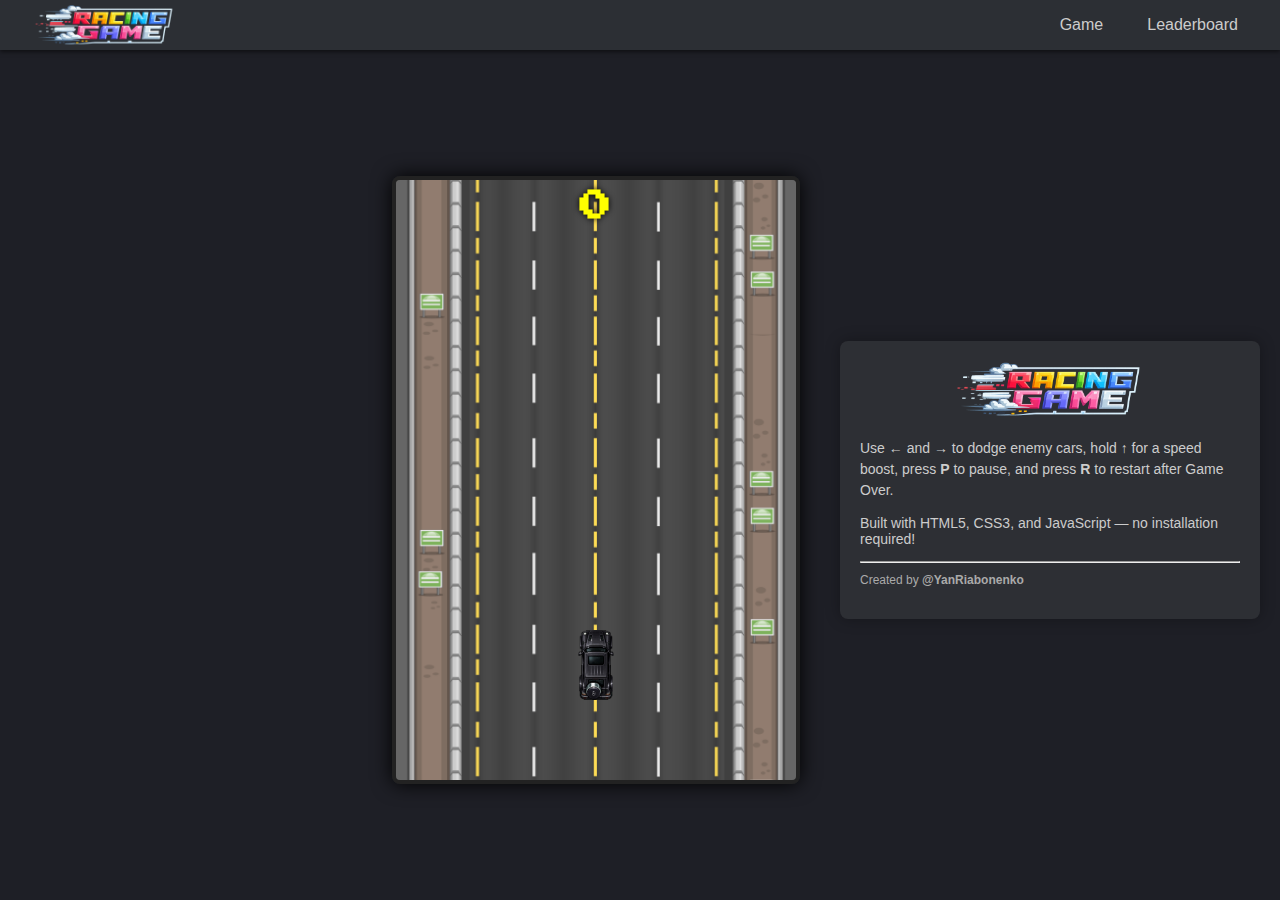
<file: index.html>
<!DOCTYPE html>
<html lang="en">
<head>
  <meta charset="UTF-8">
  <meta name="viewport" content="width=device-width, initial-scale=1.0, maximum-scale=1.0, user-scalable=no">
  <title>Racing Game</title>
  <link rel="preconnect" href="https://fonts.googleapis.com">
  <link rel="preconnect" href="https://fonts.gstatic.com" crossorigin>
  <link href="https://fonts.googleapis.com/css2?family=Press+Start+2P&family=Quantico:wght@400;700&display=swap" rel="stylesheet">
  <link rel="stylesheet" href="css/style.css">
  <link rel="stylesheet" href="css/game.css">
</head>
<body>
  <header>
    <div class="logo">
      <a href="index.html">
        <img src="assets/images/logo.svg" alt="Racing Game Logo" class="logo-img">
      </a>
    </div>
    <nav>
      <a href="index.html">Game</a>
      <a href="leaderboard.html">Leaderboard</a>
    </nav>
  </header>

  <div class="full-layout">
    <div class="canvas-column">
      <div class="canvas-wrapper">
        <canvas id="gameCanvas" width="400" height="600"></canvas>
        
        <!-- Game Over Overlay -->
        <div id="gameOverBackdrop" class="hidden"></div>
        <div id="gameOverScreen" class="hidden">
        <div class="score-block">
          <div class="label">SCORE</div>
          <div class="value" id="finalScore">0</div>
          <div class="label">BEST</div>
          <div class="value" id="bestScoreDisplay">0</div>
        </div>
        <div class="button-row">
          <button id="restartBtn">RESTART</button>
          <button id="shareBtn">SHARE</button>
        </div>
        <button id="leaderboardBtn">ADD TO LEADERBOARD</button>
        </div>
        
        <!-- Pause Overlay -->
        <div id="pauseOverlay" class="hidden">
          <div class="pause-screen">
            <h2>PAUSED</h2>
            <p>Press P to continue</p>
            <button id="resumeBtn">RESUME</button>
          </div>
        </div>
        
        <!-- Mobile Controls -->
        <div id="mobileControls" class="mobile-controls hidden">
          <button id="mobilePause" class="mobile-btn pause-btn pause-btn-top-left" aria-label="Pause">
            <img src="assets/images/pause-icon.svg" alt="Pause" class="pause-icon">
          </button>
          <div class="mobile-controls-group left-group">
            <button id="mobileLeft" class="mobile-btn" aria-label="Steer Left">
              <img src="assets/images/left-arrow-icon.svg" alt="Left" class="arrow-icon">
            </button>
            <button id="mobileRight" class="mobile-btn" aria-label="Steer Right">
              <img src="assets/images/right-arrow-icon.svg" alt="Right" class="arrow-icon">
            </button>
          </div>
          <div class="mobile-controls-group right-group">
            <button id="mobileBoost" class="mobile-btn boost-btn" aria-label="Boost">
              <img src="assets/images/up-arrow-icon.svg" alt="Boost" class="arrow-icon">
            </button>
          </div>
        </div>
      </div>
    </div>
    <aside class="info-box">
      <img src="assets/images/logo.svg" alt="Racing Game Logo" class="logo-img">
      <p class="desktop-instructions"> Use <strong>←</strong> and <strong>→</strong> to dodge enemy cars, hold <strong>↑</strong> for a speed boost,
        press <strong>P</strong> to pause, and press <strong>R</strong> to restart after Game Over.</p>
      <p class="mobile-instructions">On mobile: Tap the screen once to start, then use virtual buttons to control your car.</p>
      <p>Built with HTML5, CSS3, and JavaScript — no installation required!</p>
      <hr>
      <p class="credit">Created by <strong>@YanRiabonenko</strong></p>
    </aside>
  </div>

  <script src="js/script.js"></script>
</body>
</html>
</file>
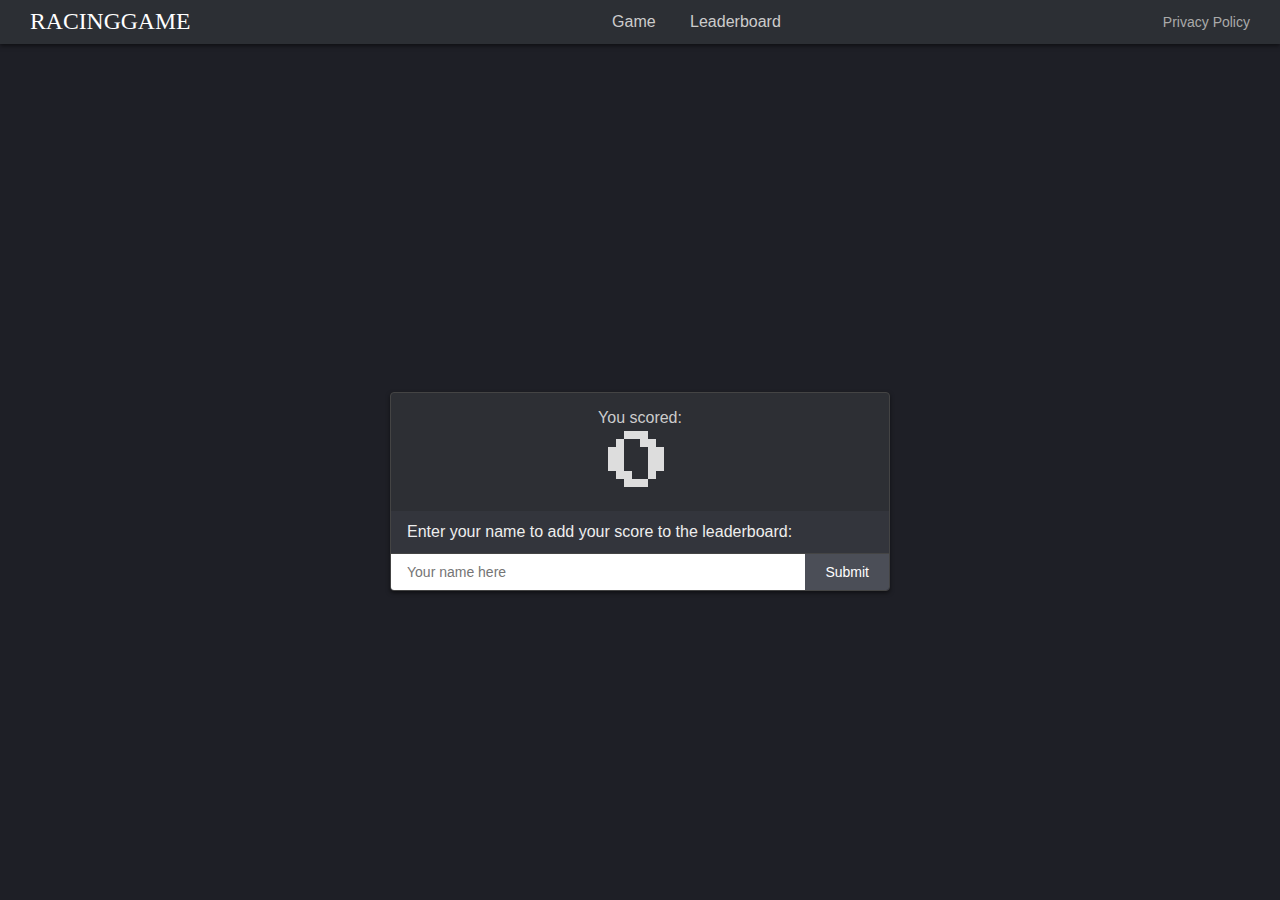
<file: leaderboard.html>
<!DOCTYPE html>
<html lang="en">
<head>
  <meta charset="UTF-8">
  <meta name="viewport" content="width=device-width, initial-scale=1">
  <title>Leaderboard – RacingGame</title>
  <link href="https://fonts.googleapis.com/css2?family=Press+Start+2P&display=swap" rel="stylesheet">
  <link rel="stylesheet" href="style.css">
</head>
<body>
  <header>
    <div class="logo">
      <a href="index.html">
        <img src="logo.svg" alt="RacingGame Logo" class="logo-img">
      </a>
    </div>
    <nav>
      <a href="index.html">Game</a>
      <a href="leaderboard.html" class="active">Leaderboard</a>
    </nav>
    <a href="#" class="privacy">Privacy Policy</a>
  </header>

  <div class="full-layout">
    <div class="canvas-column leaderboard-page">

      <!-- 1) SCORE + NAME ENTRY FORM -->
      <div id="formPanel" class="form-panel">
        <div class="score-display">
          <div class="label">You scored:</div>
          <div class="value" id="scoreDisplay">0</div>
        </div>
        <div class="panel-header">
          Enter your name to add your score to the leaderboard:
        </div>
        <form id="nameForm" class="entry-form">
          <input
            type="text"
            id="playerName"
            name="playerName"
            placeholder="Your name here"
            maxlength="20"
            required
          />
          <button type="submit">Submit</button>
        </form>
      </div>

      <!-- 2) LEADERBOARD TABLES -->
      <div id="leaderboardPanel" class="leaderboard-panel hidden">
        <h2>Leaderboard</h2>

        <div class="section">
          <div class="subtitle">Top 10 scores in the last hour</div>
          <table id="sectionHour">
            <thead>
              <tr><th>Name</th><th>Score</th></tr>
            </thead>
            <tbody></tbody>
          </table>
        </div>

        <div class="section">
          <div class="subtitle">Top 40 scores in the last 24 hours</div>
          <table id="sectionDay">
            <thead>
              <tr><th>Name</th><th>Score</th></tr>
            </thead>
            <tbody></tbody>
          </table>
        </div>

      </div>

    </div>
  </div>

  <script src="leaderboard.js"></script>
</body>
</html>
</file>
<file: css/style.css>
/* ====== Base Styles ====== */
body {
  margin: 0;
  font-family: 'Segoe UI', Tahoma, Geneva, Verdana, sans-serif;
  background: #1e1f26;
  color: #fff;
  display: flex;
  flex-direction: column;
  height: 100vh;
  overflow-x: hidden;
  -webkit-overflow-scrolling: touch;
}

/* Prevent text selection and tap highlights on mobile */
@media (max-width: 768px) {
  body {
    -webkit-touch-callout: none;
    -webkit-user-select: none;
    user-select: none;
    overflow-x: hidden;
    width: 100%;
    max-width: 100vw;
  }
  
  button, a {
    -webkit-tap-highlight-color: transparent;
  }
  
  /* Prevent horizontal scrolling */
  html {
    overflow-x: hidden;
    width: 100%;
    max-width: 100vw;
  }
}

header {
  font-family: 'Segoe UI', Tahoma, Geneva, Verdana, sans-serif;
  color: #fff;
  background: #2c2f34;
  padding: 10px 30px;
  display: flex;
  align-items: center;
  justify-content: space-between;
  box-shadow: 0 2px 4px rgba(0, 0, 0, 0.5);
  width: 100%;
  max-width: 100%;
  box-sizing: border-box;
  flex-shrink: 0;
  min-height: 50px;
  height: 50px;
}

header .logo {
  font-size: 24px;
  font-weight: bold;
  color: #f66;
  display: flex;
  align-items: center;
  flex-shrink: 0;
  height: 100%;
  line-height: 1;
}

header .logo-img {
  width: 150px;
  height: auto;
  display: block;
}

header nav {
  display: flex;
  align-items: center;
  gap: 20px;
  flex-shrink: 0;
  height: 100%;
  line-height: 1;
}

header nav a {
  margin: 0;
  color: #ccc;
  text-decoration: none;
  font-weight: 500;
  white-space: nowrap;
  display: flex;
  align-items: center;
  line-height: 1;
  height: 100%;
  padding: 5px 12px;
  border-radius: 4px;
  transition: all 0.2s cubic-bezier(0.4, 0, 0.2, 1);
  position: relative;
}

header nav a:hover {
  color: #fff;
  background: rgba(255, 255, 255, 0.1);
  transform: translateY(-1px);
}

header nav a:active {
  transform: translateY(0px);
  background: rgba(255, 255, 255, 0.15);
}

header nav a:focus {
  outline: 2px solid rgba(255, 255, 255, 0.3);
  outline-offset: 2px;
}

header nav a.active {
  color: #fff;
  background: rgba(255, 102, 102, 0.2);
  font-weight: 600;
}

header nav a.active:hover {
  background: rgba(255, 102, 102, 0.3);
}

.full-layout {
  flex-grow: 1;
  display: grid;
  grid-template-columns: 1fr auto 1fr;
  align-items: center;
  gap: 40px;
  padding: 50px 20px 40px;
  max-width: 1400px;
  margin: 0 auto;
  box-sizing: border-box;
}

.full-layout > .canvas-column {
  grid-column: 2;
}

.full-layout > .info-box {
  grid-column: 3;
}

/* Responsive: stack on smaller screens */
@media (max-width: 1200px) {
  .full-layout {
    grid-template-columns: 1fr;
    justify-items: center;
    align-items: center;
  }
  
  .full-layout > .canvas-column {
    grid-column: 1;
    width: 100%;
    display: flex;
    justify-content: center;
    align-items: center;
  }
  
  .full-layout > .info-box {
    grid-column: 1;
    margin-top: 40px;
  }
}

/* Mobile optimizations */
@media (max-width: 768px) {
  /* Header adjustments */
  header {
    padding: 10px 10px;
    flex-wrap: nowrap;
    min-height: 50px;
    height: 50px;
    align-items: center;
    justify-content: space-between;
  }
  
  header .logo {
    flex-shrink: 0;
    display: flex;
    align-items: center;
  }
  
  header .logo-img {
    width: 120px !important;
    max-width: none !important;
    height: auto !important;
    display: block;
  }
  
  header nav {
    gap: 8px;
    flex-shrink: 0;
    display: flex;
    align-items: center;
    height: 100%;
    line-height: 1;
  }
  
  header nav a {
    font-size: 14px !important;
    padding: 5px 10px !important;
    display: flex;
    align-items: center;
    line-height: 1;
    height: 100%;
    white-space: nowrap;
  }
  
  /* Layout adjustments - Stack vertically */
  .full-layout {
    display: flex !important;
    flex-direction: column !important;
    padding: 30px 0 10px;
    gap: 20px;
    width: 100%;
    max-width: 100%;
    margin: 0;
    align-items: stretch;
    justify-content: flex-start;
  }
  
  /* Info box mobile - show below canvas */
  .info-box {
    display: block !important;
    width: calc(100% - 20px) !important;
    max-width: calc(100% - 20px) !important;
    padding: 15px !important;
    margin: 20px auto 0 !important;
    box-sizing: border-box;
  }
  
  .info-box .logo-img {
    width: 150px !important;
  }
  
  .info-box p {
    font-size: 12px !important;
    line-height: 1.5;
  }
  
  .info-box .desktop-instructions,
  .info-box .mobile-instructions {
    font-size: 12px !important;
    color: #ccc !important;
    line-height: 1.5 !important;
    margin: 0 !important;
  }
  
  .info-box .credit {
    font-size: 11px !important;
  }
  
  /* Hide desktop instructions on mobile */
  .info-box .desktop-instructions {
    display: none !important;
  }
  
  /* Show mobile instructions on mobile */
  .info-box .mobile-instructions {
    display: block !important;
  }
  
  /* Canvas column - full width, centered */
  .canvas-column {
    padding: 0 !important;
    margin: 20px auto 0 !important;
    width: 100%;
    display: flex;
    justify-content: center;
    align-items: center;
    flex: 1;
    min-height: 0;
    box-sizing: border-box;
  }
  
  /* Canvas wrapper - responsive container */
  .canvas-wrapper {
    width: 100%;
    max-width: 100%;
    display: flex !important;
    justify-content: center !important;
    align-items: center !important;
    padding: 0 !important;
    margin: 0 auto !important;
    position: relative;
    flex: 1;
    min-height: 0;
    box-sizing: border-box;
  }
  
  /* Canvas - responsive, full size on mobile */
  canvas {
    width: 100vw !important;
    max-width: 100vw !important;
    height: calc(100vh - 50px - 180px) !important; /* Account for header height and info-box */
    max-height: calc(100vh - 50px - 180px) !important;
    object-fit: fill;
    display: block !important;
    margin: 0 auto !important;
    padding: 0 !important;
    box-sizing: border-box;
  }
  
  /* ====== UNIFIED MOBILE CONTROLS ====== */
  
  .mobile-controls {
    position: absolute;
    top: 0;
    bottom: 0;
    left: 0;
    right: 0;
    width: 100%;
    height: 100%;
    pointer-events: none;
    z-index: 1000;
    /* Container Layout */
    display: flex;
    justify-content: space-between;
    align-items: flex-end;
    padding: 0 20px 15px; /* Кнопки внизу с небольшим отступом для удобства */
    box-sizing: border-box;
  }
  
  .mobile-controls-group {
    display: flex;
    gap: 15px;
    pointer-events: auto;
  }
  
  .mobile-controls-group.left-group {
    /* Left group: horizontal layout for left/right arrows */
    flex-direction: row;
    align-items: center;
    gap: 15px;
  }
  
  .mobile-controls-group.right-group {
    flex-direction: column;
    align-items: center;
    gap: 15px;
  }
  
  /* ====== UNIVERSAL BUTTON STYLE (Applied to ALL buttons) ====== */
  .mobile-controls .mobile-btn {
    /* 1. Dimensions & Layout - Uniform size for ALL buttons */
    width: 65px;
    height: 65px;
    min-width: 65px;
    min-height: 65px;
    margin: 0;
    padding: 0;
    box-sizing: border-box;
    
    /* 2. Flex Centering (Crucial for perfect icon centering) */
    display: flex;
    justify-content: center;
    align-items: center;
    
    /* 3. Transparent - Only SVG visible */
    background: transparent;
    border: none;
    box-shadow: none;
    
    /* 4. No text styling needed - using SVG icons */
    color: transparent;
    font-size: 0;
    
    /* 5. Interaction */
    pointer-events: auto;
    cursor: pointer;
    touch-action: manipulation;
    user-select: none;
    -webkit-user-select: none;
    -webkit-tap-highlight-color: transparent;
    transition: transform 0.1s, opacity 0.1s;
    position: relative;
    flex-shrink: 0;
  }
  
  /* Remove default button styling */
  .mobile-controls .mobile-btn::-moz-focus-inner {
    border: 0;
    padding: 0;
    margin: 0;
  }
  
  /* Active State (Pressing down) - Subtle press effect */
  .mobile-controls .mobile-btn:active {
    transform: translateY(2px);
    opacity: 0.8;
  }
  
  /* ====== COLOR MODIFIERS ====== */
  
  /* Pause Button - Transparent background, only SVG visible */
  .mobile-controls .mobile-btn.pause-btn,
  .mobile-controls .mobile-btn.pause-btn-top-left {
    background: transparent;
    border: none;
    box-shadow: none;
    /* Only SVG icon visible, no button styling */
  }
  
  .mobile-controls .mobile-btn.pause-btn:active,
  .mobile-controls .mobile-btn.pause-btn-top-left:active {
    background: transparent;
    border: none;
    box-shadow: none;
    transform: translateY(2px); /* Subtle press effect */
    opacity: 0.8;
  }
  
  /* Fix for top-left pause positioning - aligned with Score */
  .mobile-controls .mobile-btn.pause-btn-top-left {
    position: absolute;
    top: 10px;
    left: 20px;
    /* Ensure it keeps the standard size */
    width: 65px;
    height: 65px;
  }
  
  /* Pause icon SVG styling - Full size to fill button */
  .mobile-controls .mobile-btn .pause-icon {
    width: 100%;
    height: 100%;
    display: block;
    margin: 0;
    padding: 0;
    object-fit: contain;
  }
  
  /* Arrow icon SVG styling - Full size to fill button */
  .mobile-controls .mobile-btn .arrow-icon {
    width: 100%;
    height: 100%;
    display: block;
    margin: 0;
    padding: 0;
    object-fit: contain;
  }
  
  /* Boost Button - Uses base style (same as other buttons) - no special modifications needed */
  
  /* Hover effect for better feedback (desktop hover) */
  @media (hover: hover) {
    .mobile-controls .mobile-btn:hover {
      opacity: 0.9;
    }
  }
  
  /* Game Over screen mobile */
  #gameOverScreen {
    width: 90%;
    max-width: 280px;
    padding: 15px;
    min-height: 250px;
  }
  
  #gameOverScreen .value {
    font-size: 28px;
  }
  
  #gameOverScreen button {
    font-size: 10px;
    padding: 12px 0;
  }
  
  /* Pause screen mobile */
  .pause-screen {
    padding: 15px;
    gap: 20px;
    max-width: 90%;
  }
  
  .pause-screen h2 {
    font-size: 24px;
    line-height: 1.3;
  }
  
  .pause-screen p {
    font-size: 10px;
    line-height: 1.5;
    padding: 0 10px;
  }
  
  #resumeBtn {
    font-size: 10px;
    padding: 12px 20px;
    max-width: 180px;
  }
  
  #pauseOverlay {
    padding: 10px;
  }
}

/* Small mobile devices */
@media (max-width: 480px) {
  header {
    padding: 6px 8px;
    min-height: 45px;
  }
  
  header .logo-img {
    width: 80px;
  }
  
  header nav {
    gap: 5px;
  }
  
  header nav a {
    font-size: 14px !important;
    padding: 5px 10px !important;
  }
  
  .full-layout {
    padding: 5px;
    gap: 10px;
  }
  
  canvas {
    width: 100vw !important;
    max-width: 100vw !important;
    height: calc(100vh - 50px - 180px) !important;
    max-height: calc(100vh - 50px - 180px) !important;
    object-fit: fill;
    margin: 0 auto !important;
  }
  
  .canvas-wrapper {
    width: 100%;
    display: flex !important;
    justify-content: center !important;
    align-items: center !important;
    margin: 0 auto;
  }
  
  .canvas-column {
    width: 100%;
    display: flex !important;
    justify-content: center !important;
    align-items: center !important;
    margin: 0 auto;
  }
  
  .info-box {
    padding: 10px;
    width: calc(100% - 8px);
    max-width: calc(100% - 8px);
  }
  
  .info-box .logo-img {
    width: 100px;
  }
  
  .info-box p {
    font-size: 10px;
  }
  
  /* ====== SMALL SCREEN ADJUSTMENTS ====== */
  /* Smaller buttons for very small screens, but still uniform */
  .mobile-controls .mobile-btn {
    width: 60px;
    height: 60px;
    min-width: 60px;
    min-height: 60px;
    background: transparent;
    border: none;
    box-shadow: none;
  }
  
  .mobile-controls .mobile-btn:active {
    transform: translateY(2px);
    opacity: 0.8;
  }
  
  .mobile-controls .mobile-btn.pause-btn-top-left {
    width: 60px;
    height: 60px;
    top: 8px; /* Aligned with Score on small screens */
  }
  
  /* Pause icon SVG styling for small screens - Full size */
  .mobile-controls .mobile-btn .pause-icon {
    width: 100%;
    height: 100%;
  }
  
  /* Arrow icon SVG styling for small screens - Full size */
  .mobile-controls .mobile-btn .arrow-icon {
    width: 100%;
    height: 100%;
  }
  
  #gameOverScreen {
    width: 90%;
    padding: 12px;
    max-width: 250px;
  }
  
  #gameOverScreen .value {
    font-size: 22px;
  }
  
  .pause-screen h2 {
    font-size: 18px;
  }
  
  .pause-screen p {
    font-size: 8px;
  }
}

.canvas-column {
  padding: 0;
  position: relative;
  display: flex;
  justify-content: center;
  align-items: center;
  flex-shrink: 0;
  width: 100%;
  box-sizing: border-box;
  margin: 0 auto;
}

.canvas-wrapper {
  position: relative;
  display: flex;
  justify-content: center;
  align-items: center;
  line-height: 0;
  margin: 0 auto;
  padding: 0;
  box-sizing: border-box;
}

/* Game Over backdrop */
#gameOverBackdrop {
  position: absolute;
  top: 0;
  left: 0;
  width: 100%;
  height: 100%;
  background: rgba(0, 0, 0, 0.75);
  z-index: 10;
  animation: fadeIn 0.3s ease-out;
  backdrop-filter: blur(2px);
  border-radius: 8px;
  pointer-events: none;
}

#gameOverBackdrop.hidden {
  display: none;
}

@keyframes fadeIn {
  from { opacity: 0; }
  to { opacity: 1; }
}

@keyframes slideIn {
  from {
    opacity: 0;
    transform: translate(-50%, -60%) scale(0.9);
  }
  to {
    opacity: 1;
    transform: translate(-50%, -50%) scale(1);
  }
}

.info-box {
  font-family: 'Segoe UI', Tahoma, Geneva, Verdana, sans-serif;
  color: #fff;
  background: #2d2f34;
  padding: 20px;
  width: 380px;
  border-radius: 8px;
  box-shadow: 0 0 15px rgba(0, 0, 0, 0.3);
  grid-column: 3;
}

.info-box h2 {
  margin-top: 0;
  color: #fff;
}

.info-box p {
  font-size: 14px;
  color: #ccc;
}

.info-box .desktop-instructions,
.info-box .mobile-instructions {
  font-size: 14px;
  color: #ccc;
  margin: 0;
  line-height: 1.5;
}

.info-box .credit {
  font-size: 12px;
  color: #aaa;
  margin-top: 10px;
}

.info-box .logo-img {
  width: 200px;
  display: block;
  margin: 0 auto 20px;
}

/* Hide mobile instructions on desktop */
.info-box .mobile-instructions {
  display: none;
}

/* Show desktop instructions on desktop */
.info-box .desktop-instructions {
  display: block;
}

.logo-img {
  width: 200px;
  display: block;
  margin: 0px;
}

canvas {
  background: linear-gradient(to bottom, #4d4d4d, #333);
  border: 4px solid #222;
  display: block !important;
  visibility: visible !important;
  margin: 0;
  box-shadow: 0 0 20px #000;
  border-radius: 8px;
  opacity: 1; /* Always visible, show loading state instead */
  transition: opacity 0.3s ease-in;
  max-width: 100%;
  width: 400px;
  height: 600px;
  touch-action: none; /* Prevent default touch behaviors */
}

canvas.loaded {
  opacity: 1;
}

  /* Responsive canvas for mobile */
  @media (max-width: 768px) {
    canvas {
      width: 100vw !important;
      max-width: 100vw !important;
      height: calc(100vh - 50px - 180px) !important;
      max-height: calc(100vh - 50px - 180px) !important;
      object-fit: fill;
      display: block !important;
      visibility: visible !important;
      opacity: 1 !important;
    }
    
    .canvas-wrapper {
      width: 100vw;
      max-width: 100vw;
    }
  }

/* ====== Game Over Overlay Styles ====== */
#gameOverScreen.hidden {
  display: none;
}

#gameOverScreen {
  position: absolute;
  top: 50%;
  left: 50%;
  transform: translate(-50%, -50%);
  width: 80%;
  max-width: 280px;
  min-height: 300px;
  background: #2d2f34;
  border: 3px solid #f66;
  box-shadow: 0 4px 16px rgba(0, 0, 0, 0.5);
  border-radius: 10px;
  z-index: 20;
  display: flex;
  flex-direction: column;
  align-items: center;
  justify-content: space-between;
  padding: 20px;
  box-sizing: border-box;
  font-family: 'Press Start 2P', sans-serif;
  animation: slideIn 0.4s cubic-bezier(0.34, 1.56, 0.64, 1);
  pointer-events: auto;
}

#gameOverScreen .score-block {
  text-align: center;
  width: 100%;
  flex: 1;
  display: flex;
  flex-direction: column;
  justify-content: center;
}

#gameOverScreen .label {
  font-size: 11px;
  color: #f66;
  text-transform: uppercase;
  margin: 0;
  letter-spacing: 1px;
  line-height: 1.5;
}

#gameOverScreen .value {
  font-size: 36px;
  color: #fff;
  margin: 4px 0 16px;
  line-height: 1.2;
}

#gameOverScreen .button-row {
  display: flex;
  gap: 10px;
  width: 100%;
  margin-bottom: 8px;
}

#gameOverScreen button {
  flex: 1;
  background: linear-gradient(135deg, #ff5555 0%, #f66 50%, #e04444 100%);
  border: none;
  border-radius: 8px;
  color: #fff;
  padding: 14px 0;
  font-size: 12px;
  font-weight: 600;
  cursor: pointer;
  transition: all 0.2s cubic-bezier(0.4, 0, 0.2, 1);
  font-family: 'Press Start 2P', sans-serif;
  text-transform: uppercase;
  box-shadow: 
    0 4px 8px rgba(255, 102, 102, 0.3),
    0 2px 4px rgba(0, 0, 0, 0.2),
    inset 0 1px 0 rgba(255, 255, 255, 0.2);
  position: relative;
  overflow: hidden;
  text-shadow: 0 1px 2px rgba(0, 0, 0, 0.3);
}

#gameOverScreen button::before {
  content: '';
  position: absolute;
  top: 0;
  left: -100%;
  width: 100%;
  height: 100%;
  background: linear-gradient(90deg, transparent, rgba(255, 255, 255, 0.2), transparent);
  transition: left 0.5s ease;
}

#gameOverScreen button:hover {
  background: linear-gradient(135deg, #ff7777 0%, #ff6666 50%, #ff5555 100%);
  transform: translateY(-2px);
  box-shadow: 
    0 6px 12px rgba(255, 102, 102, 0.4),
    0 3px 6px rgba(0, 0, 0, 0.3),
    inset 0 1px 0 rgba(255, 255, 255, 0.3);
}

#gameOverScreen button:hover::before {
  left: 100%;
}

#gameOverScreen button:active {
  background: linear-gradient(135deg, #d35454 0%, #c84444 50%, #b83434 100%);
  transform: translateY(0px);
  box-shadow: 
    0 2px 4px rgba(255, 102, 102, 0.2),
    0 1px 2px rgba(0, 0, 0, 0.2),
    inset 0 2px 4px rgba(0, 0, 0, 0.2);
}

#gameOverScreen button:focus {
  outline: 2px solid rgba(255, 102, 102, 0.6);
  outline-offset: 2px;
}

#leaderboardBtn {
  background: rgba(255, 102, 102, 0.1);
  color: #f66;
  border: 2px solid #f66;
  margin-top: 8px;
  width: 100%;
  border-radius: 8px;
  padding: 14px 0;
  font-size: 12px;
  font-weight: 600;
  cursor: pointer;
  transition: all 0.2s cubic-bezier(0.4, 0, 0.2, 1);
  font-family: 'Press Start 2P', sans-serif;
  text-transform: uppercase;
  position: relative;
  overflow: hidden;
  text-shadow: 0 1px 2px rgba(0, 0, 0, 0.2);
  box-shadow: 
    0 2px 4px rgba(255, 102, 102, 0.2),
    inset 0 1px 0 rgba(255, 255, 255, 0.1);
}

#leaderboardBtn::before {
  content: '';
  position: absolute;
  top: 0;
  left: -100%;
  width: 100%;
  height: 100%;
  background: linear-gradient(90deg, transparent, rgba(255, 102, 102, 0.3), transparent);
  transition: left 0.5s ease;
}

#leaderboardBtn:hover {
  background: linear-gradient(135deg, #ff5555 0%, #f66 50%, #e04444 100%);
  color: #fff;
  border-color: #ff7777;
  transform: translateY(-2px);
  box-shadow: 
    0 6px 12px rgba(255, 102, 102, 0.4),
    0 3px 6px rgba(0, 0, 0, 0.3),
    inset 0 1px 0 rgba(255, 255, 255, 0.3);
  text-shadow: 0 1px 2px rgba(0, 0, 0, 0.3);
}

#leaderboardBtn:hover::before {
  left: 100%;
}

#leaderboardBtn:active {
  background: linear-gradient(135deg, #d35454 0%, #c84444 50%, #b83434 100%);
  border-color: #d35454;
  transform: translateY(0px);
  box-shadow: 
    0 2px 4px rgba(255, 102, 102, 0.2),
    0 1px 2px rgba(0, 0, 0, 0.2),
    inset 0 2px 4px rgba(0, 0, 0, 0.2);
}

#leaderboardBtn:focus {
  outline: 2px solid rgba(255, 102, 102, 0.6);
  outline-offset: 2px;
}

/* Hide utility */
.hidden {
  display: none;
}

/* ====== Form Panel ====== */
.form-panel {
  width: 60vmin;
  max-width: 500px;
  margin: 40px auto 0;
  background: #2d2f34;
  border: 1px solid #444;
  border-radius: 4px;
  overflow: hidden;
  box-shadow: 0 2px 4px rgba(0,0,0,0.5);
  box-sizing: border-box;
}

.form-panel .score-display {
  text-align: center;
  padding: 16px 0;
}
.form-panel .score-display .label {
  color: #ccc;
  font-size: 16px;
}
.form-panel .score-display .value {
  font-family: 'Press Start 2P', monospace;
  color: #ddd;
  font-size: 64px;
  margin-top: 4px;
}

/* Dark header bar */
.panel-header {
  background: #33353c;
  color: #eee;
  font-size: 16px;
  font-weight: 500;
  padding: 12px 16px;
  border-bottom: 1px solid #444;
}

/* Flex row for input + button */
.entry-form {
  display: flex;
  background: #2d2f34;
}

.entry-form input {
  flex: 1;
  min-width: 0;
  padding: 10px 16px;
  border: none;
  background: #fff;
  color: #333;
  font-size: 14px;
  outline: none;
}

.entry-form button {
  background: linear-gradient(135deg, #5c5f67 0%, #4b4e57 50%, #3d4047 100%);
  border: none;
  color: #fff;
  font-size: 14px;
  padding: 10px 20px;
  cursor: pointer;
  transition: all 0.2s cubic-bezier(0.4, 0, 0.2, 1);
  box-shadow: 
    0 2px 4px rgba(0, 0, 0, 0.2),
    inset 0 1px 0 rgba(255, 255, 255, 0.1);
  position: relative;
  overflow: hidden;
  text-shadow: 0 1px 2px rgba(0, 0, 0, 0.3);
}
.entry-form button::before {
  content: '';
  position: absolute;
  top: 0;
  left: -100%;
  width: 100%;
  height: 100%;
  background: linear-gradient(90deg, transparent, rgba(255, 255, 255, 0.1), transparent);
  transition: left 0.5s ease;
}
.entry-form button:hover {
  background: linear-gradient(135deg, #6d7077 0%, #5c5f67 50%, #4b4e57 100%);
  transform: translateY(-1px);
  box-shadow: 
    0 4px 8px rgba(0, 0, 0, 0.3),
    inset 0 1px 0 rgba(255, 255, 255, 0.15);
}
.entry-form button:hover::before {
  left: 100%;
}
.entry-form button:active {
  background: linear-gradient(135deg, #3d4047 0%, #2f3137 50%, #25272b 100%);
  transform: translateY(0px);
  box-shadow: 
    0 1px 2px rgba(0, 0, 0, 0.2),
    inset 0 2px 4px rgba(0, 0, 0, 0.2);
}
.entry-form button:focus {
  outline: 2px solid rgba(75, 78, 87, 0.6);
  outline-offset: 2px;
}

/* ====== Leaderboard Panel ====== */
.leaderboard-panel {
  max-width: 800px;
  margin: 40px auto;
}

.leaderboard-panel h2 {
  text-align: center;
  font-family: 'Press Start 2P', monospace;
  font-size: 32px;
  margin-bottom: 16px;
}

.section {
  margin-bottom: 32px;
}

.subtitle {
  text-align: center;
  color: #aaa;
  margin-bottom: 8px;
}

table {
  width: 100%;
  border-collapse: collapse;
}
th, td {
  padding: 8px;
  border: 1px solid #444;
  color: #fff;
}
th {
  background: #3d3f44;
}
tr:nth-child(odd) td {
  background: #2f3035;
}

/* ====== Pause Overlay ====== */
#pauseOverlay {
  position: absolute;
  top: 0;
  left: 0;
  width: 100%;
  height: 100%;
  background: rgba(0, 0, 0, 0.85);
  z-index: 30;
  display: flex;
  align-items: center;
  justify-content: center;
  border-radius: 8px;
  box-sizing: border-box;
  padding: 20px;
}

#pauseOverlay.hidden {
  display: none;
}

.pause-screen {
  text-align: center;
  color: #fff;
  font-family: 'Press Start 2P', sans-serif;
  padding: 20px;
  display: flex;
  flex-direction: column;
  align-items: center;
  justify-content: center;
  gap: 25px;
  width: 100%;
  max-width: 300px;
  box-sizing: border-box;
}

.pause-screen h2 {
  font-size: 32px;
  color: #f66;
  margin: 0;
  padding: 0;
  line-height: 1.4;
  text-shadow: 0 0 10px rgba(255, 102, 102, 0.5);
  word-spacing: normal;
}

.pause-screen p {
  font-size: 12px;
  color: #ccc;
  margin: 0;
  padding: 0;
  line-height: 1.6;
  word-spacing: normal;
}

#resumeBtn {
  background: linear-gradient(135deg, #ff5555 0%, #f66 50%, #e04444 100%);
  border: none;
  border-radius: 8px;
  color: #fff;
  padding: 14px 30px;
  font-size: 12px;
  font-weight: 600;
  cursor: pointer;
  transition: all 0.2s cubic-bezier(0.4, 0, 0.2, 1);
  font-family: 'Press Start 2P', sans-serif;
  text-transform: uppercase;
  width: 100%;
  max-width: 200px;
  box-sizing: border-box;
  position: relative;
  overflow: hidden;
  text-shadow: 0 1px 2px rgba(0, 0, 0, 0.3);
  box-shadow: 
    0 4px 8px rgba(255, 102, 102, 0.3),
    0 2px 4px rgba(0, 0, 0, 0.2),
    inset 0 1px 0 rgba(255, 255, 255, 0.2);
}

#resumeBtn::before {
  content: '';
  position: absolute;
  top: 0;
  left: -100%;
  width: 100%;
  height: 100%;
  background: linear-gradient(90deg, transparent, rgba(255, 255, 255, 0.2), transparent);
  transition: left 0.5s ease;
}

#resumeBtn:hover {
  background: linear-gradient(135deg, #ff7777 0%, #ff6666 50%, #ff5555 100%);
  transform: translateY(-2px);
  box-shadow: 
    0 6px 12px rgba(255, 102, 102, 0.4),
    0 3px 6px rgba(0, 0, 0, 0.3),
    inset 0 1px 0 rgba(255, 255, 255, 0.3);
}

#resumeBtn:hover::before {
  left: 100%;
}

#resumeBtn:active {
  background: linear-gradient(135deg, #d35454 0%, #c84444 50%, #b83434 100%);
  transform: translateY(0px);
  box-shadow: 
    0 2px 4px rgba(255, 102, 102, 0.2),
    0 1px 2px rgba(0, 0, 0, 0.2),
    inset 0 2px 4px rgba(0, 0, 0, 0.2);
}

#resumeBtn:focus {
  outline: 2px solid rgba(255, 102, 102, 0.6);
  outline-offset: 2px;
}

/* Mobile adjustments for pause screen */
@media (max-width: 768px) {
  .pause-screen {
    padding: 15px;
    gap: 20px;
    max-width: 90%;
  }
  
  .pause-screen h2 {
    font-size: 24px;
    line-height: 1.3;
  }
  
  .pause-screen p {
    font-size: 10px;
    line-height: 1.5;
    padding: 0 10px;
  }
  
  #resumeBtn {
    font-size: 10px;
    padding: 12px 20px;
    max-width: 180px;
  }
  
  #pauseOverlay {
    padding: 10px;
  }
}

/* ====== Mobile Controls (Desktop - Hidden) ====== */
/* Mobile controls are only visible on mobile devices */
/* All mobile control styles are defined inside @media (max-width: 768px) */

@media (min-width: 769px) {
  .mobile-controls {
    display: none !important;
  }
}
</file>
<file: css/game.css>
/* Canvas-specific styles are defined in style.css */
</file>
<file: style.css>
/* ====== Base Styles ====== */
@import url('https://fonts.googleapis.com/css2?family=Press+Start+2P&display=swap');

body {
  margin: 0;
  font-family: 'Segoe UI', Tahoma, Geneva, Verdana, sans-serif;
  background: #1e1f26;
  color: #fff;
  display: flex;
  flex-direction: column;
  height: 100vh;
}

header {
  background: #2c2f34;
  padding: 10px 30px;
  display: flex;
  align-items: center;
  justify-content: space-between;
  box-shadow: 0 2px 4px rgba(0, 0, 0, 0.5);
}

header .logo {
  font-size: 24px;
  font-weight: bold;
  color: #f66;
}

header nav a {
  margin: 0 15px;
  color: #ccc;
  text-decoration: none;
  font-weight: 500;
}

header .privacy {
  color: #aaa;
  text-decoration: none;
  font-size: 14px;
}

.full-layout {
  flex-grow: 1;
  display: flex;
  align-items: center;
  justify-content: center;
  gap: 80px;
  padding: 40px 20px;
  flex-wrap: wrap;
}

.canvas-column {
  padding: 10px;
  position: relative;
}

.info-box {
  background: #2d2f34;
  padding: 20px;
  width: 300px;
  border-radius: 8px;
  box-shadow: 0 0 15px rgba(0, 0, 0, 0.3);
}

.info-box h2 {
  margin-top: 0;
  color: #fff;
}

.info-box p {
  font-size: 14px;
  color: #ccc;
}

.info-box .credit {
  font-size: 12px;
  color: #aaa;
  margin-top: 10px;
}

.logo-img {
  width: 200px;
  display: block;
  margin: 0px;
}

canvas {
  background: linear-gradient(to bottom, #4d4d4d, #333);
  border: 4px solid #222;
  display: block;
  margin: 0 auto;
  box-shadow: 0 0 20px #000;
}

/* ====== Game Over Overlay Styles ====== */
#gameOverScreen.hidden {
  display: none;
}

#gameOverScreen {
  position: absolute;
  top: 50%;
  left: 50%;
  transform: translate(-50%, -50%);
  width: 60vmin;
  max-width: 280px;
  aspect-ratio: 1 / 1;
  background: #2d2f34;
  border: 2px solid #f66;
  box-shadow: 0 4px 8px rgba(0, 0, 0, 0.5);
  border-radius: 8px;
  z-index: 20;
  display: flex;
  flex-direction: column;
  align-items: center;
  justify-content: space-between;
  padding: 24px;
  box-sizing: border-box;
  font-family: 'Press Start 2P', sans-serif;
}

#gameOverScreen .score-block {
  text-align: center;
}

#gameOverScreen .label {
  font-size: 14px;
  color: #f66;
  text-transform: uppercase;
  margin: 0;
}

#gameOverScreen .value {
  font-size: 48px;
  color: #fff;
  margin: 8px 0 16px;
}

#gameOverScreen .button-row {
  display: flex;
  gap: 12px;
  width: 100%;
}

#gameOverScreen button {
  flex: 1;
  background: #f66;
  border: none;
  border-radius: 4px;
  color: #fff;
  padding: 12px 0;
  font-size: 14px;
  font-weight: 600;
  cursor: pointer;
  transition: background 0.2s;
  font-family: 'Press Start 2P', sans-serif;
}

#gameOverScreen button:hover {
  background: #d35454;
}

#leaderboardBtn {
  background: none;
  color: #f66;
  border: 2px solid #f66;
  margin-top: 12px;
  width: 100%;
  border-radius: 4px;
  padding: 12px 0;
  font-size: 14px;
  font-weight: 600;
  cursor: pointer;
  transition: background 0.2s, color 0.2s;
  font-family: 'Press Start 2P', sans-serif;
}

#leaderboardBtn:hover {
  background: #f66;
  color: #fff;
}

/* Hide utility */
.hidden {
  display: none;
}

/* Hide utility */
.hidden {
  display: none;
}

/* ====== Form Panel ====== */
.form-panel {
  width: 60vmin;
  max-width: 500px;
  margin: 40px auto 0;
  background: #2d2f34;
  border: 1px solid #444;
  border-radius: 4px;
  overflow: hidden;
  box-shadow: 0 2px 4px rgba(0,0,0,0.5);
  box-sizing: border-box;
}

.form-panel .score-display {
  text-align: center;
  padding: 16px 0;
}
.form-panel .score-display .label {
  color: #ccc;
  font-size: 16px;
}
.form-panel .score-display .value {
  font-family: 'Press Start 2P', monospace;
  color: #ddd;
  font-size: 64px;
  margin-top: 4px;
}

/* Dark header bar */
.panel-header {
  background: #33353c;
  color: #eee;
  font-size: 16px;
  font-weight: 500;
  padding: 12px 16px;
  border-bottom: 1px solid #444;
}

/* Flex row for input + button */
.entry-form {
  display: flex;
  background: #2d2f34;
}

.entry-form input {
  flex: 1;
  min-width: 0;
  padding: 10px 16px;
  border: none;
  background: #fff;
  color: #333;
  font-size: 14px;
  outline: none;
}

.entry-form button {
  background: #4b4e57;
  border: none;
  color: #fff;
  font-size: 14px;
  padding: 10px 20px;
  cursor: pointer;
  transition: background 0.2s;
}
.entry-form button:hover {
  background: #5c5f67;
}

/* ====== Leaderboard Panel ====== */
.leaderboard-panel {
  max-width: 800px;
  margin: 40px auto;
}

.leaderboard-panel h2 {
  text-align: center;
  font-family: 'Press Start 2P', monospace;
  font-size: 32px;
  margin-bottom: 16px;
}

.section {
  margin-bottom: 32px;
}

.subtitle {
  text-align: center;
  color: #aaa;
  margin-bottom: 8px;
}

table {
  width: 100%;
  border-collapse: collapse;
}
th, td {
  padding: 8px;
  border: 1px solid #444;
  color: #fff;
}
th {
  background: #3d3f44;
}
tr:nth-child(odd) td {
  background: #2f3035;
}
</file>
